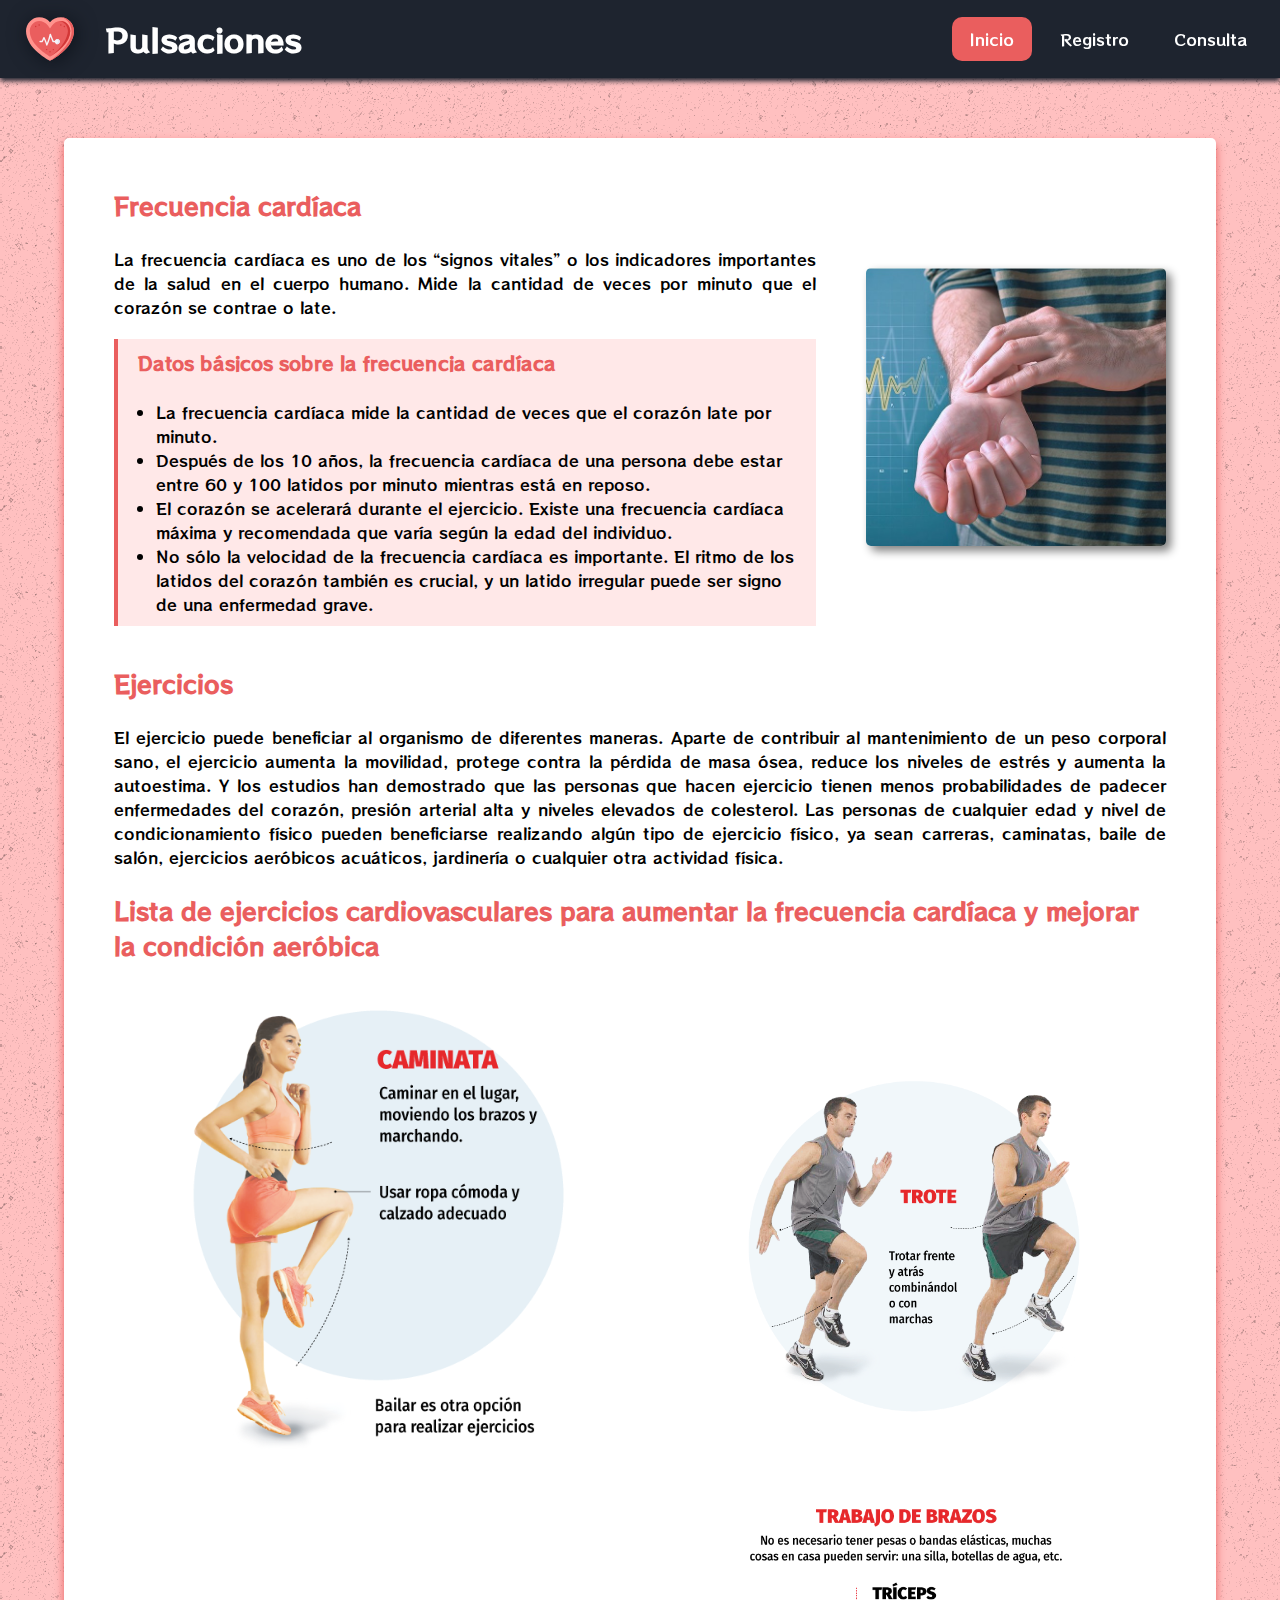
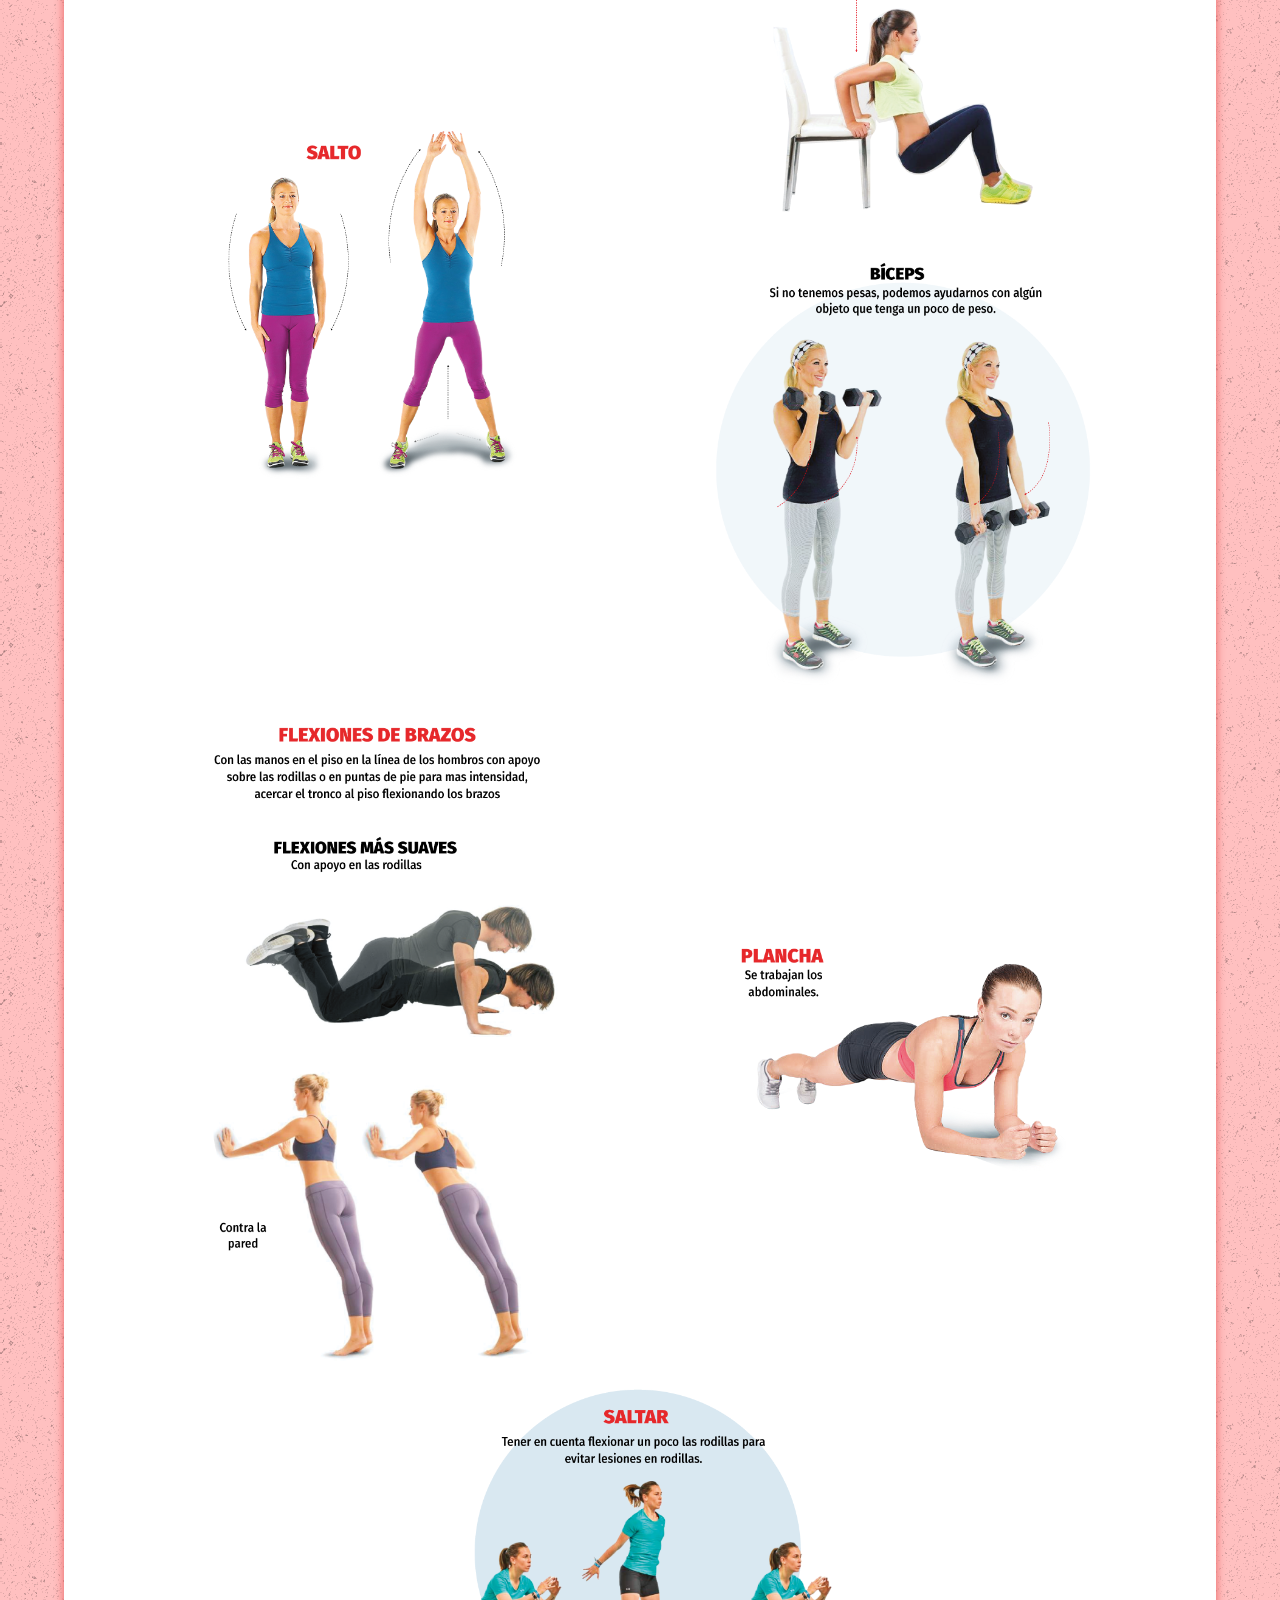
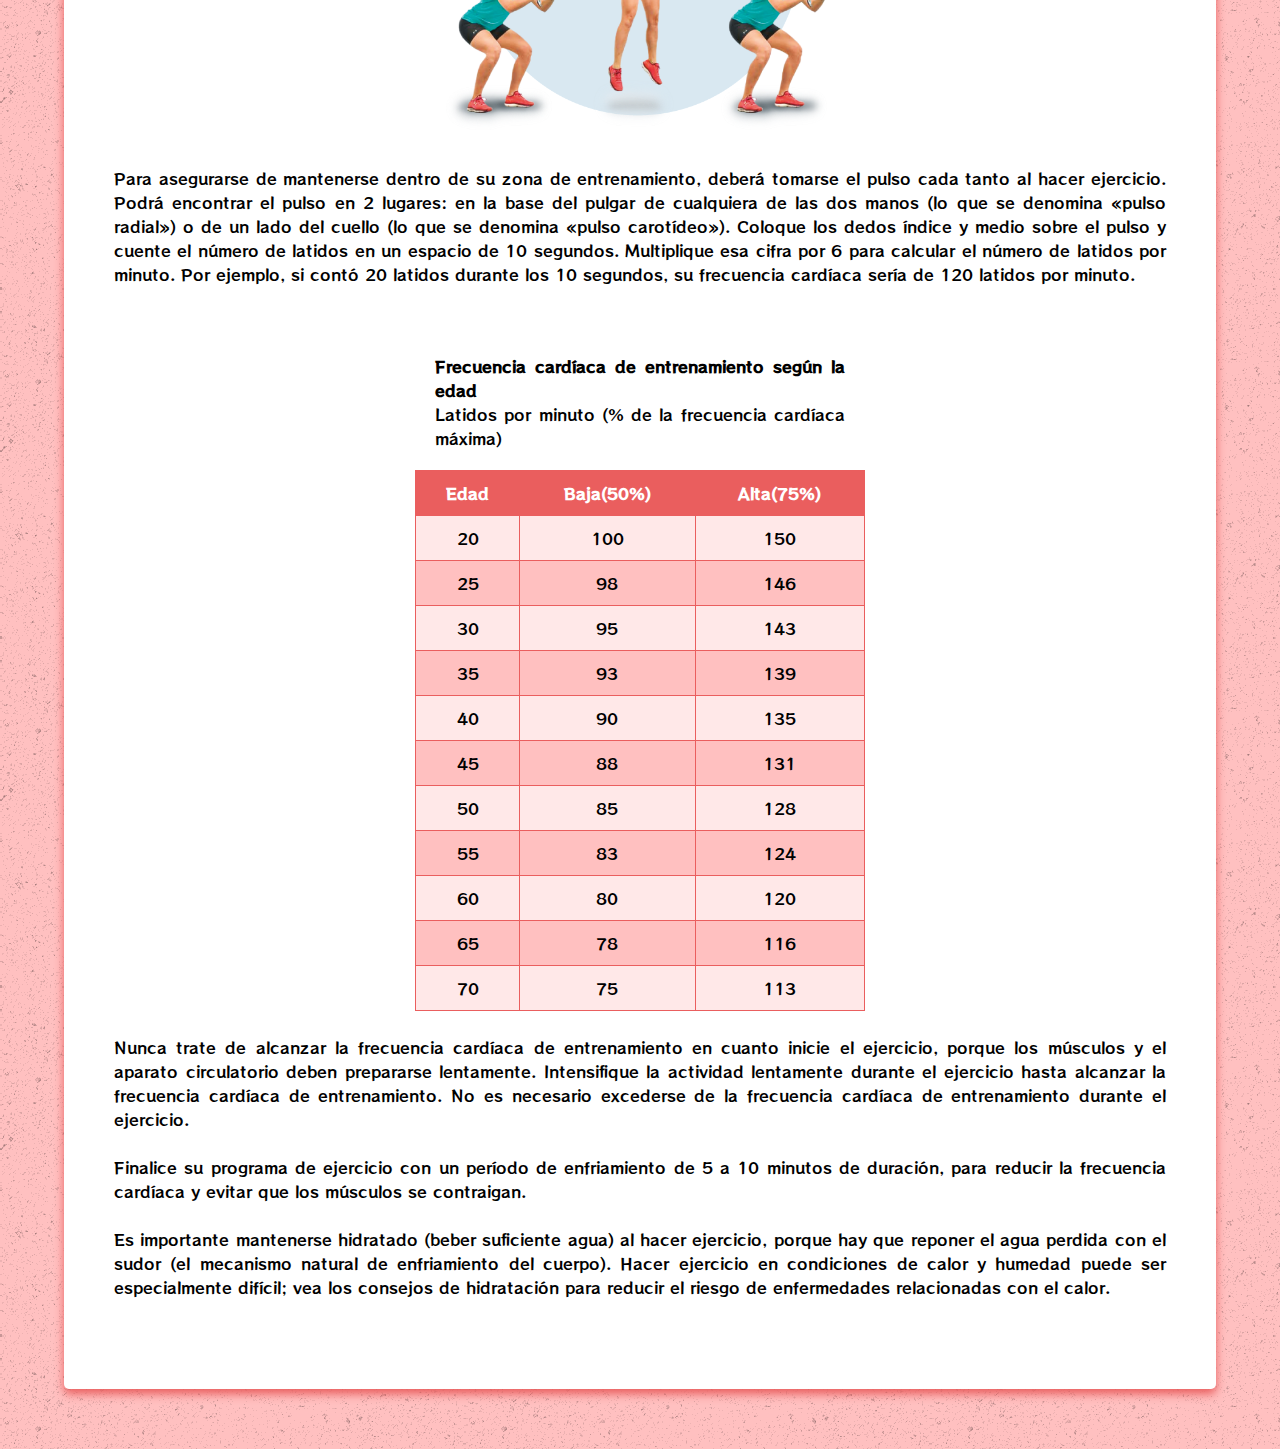
<file: Index.html>
<!DOCTYPE html>
<html lang="en">
<head>
    <meta charset="UTF-8">
    <meta http-equiv="X-UA-Compatible" content="IE=edge">
    <meta name="viewport" content="width=device-width, initial-scale=1.0">
    <link rel="stylesheet" href="css/styles.css">
    <link rel="stylesheet" href="css/style-inicio.css">
    <title>Pulsaciones</title>
</head>
<body>
    <header>
        <nav class="nav">
            <div class="nav-logo">
                <img src="Icons/heart-rate.svg" alt="">
                <h1>Pulsaciones</h1>
            </div>
            <span class="nav-menu-button" id="btnMenu" onclick="navMenuButton_Click()">
                <span></span>
                <span></span>
                <span></span>
            </span>
            <ul class="nav-list" id="navList">
                <li class="nav-list-item selected"><a href="Index.html">Inicio</a></li>
                <li class="nav-list-item"><a href="Registro.html">Registro</a></li>
                <li class="nav-list-item"><a href="Consulta.html">Consulta</a></li>
            </ul>
        </nav>
    </header>
    <div class="main">
        <article  class="article-info">
            <section class="section-info">
                <div class="section-info-concepto">
                    <h2>Frecuencia cardíaca</h2>
                    <br>
                    <p>La frecuencia cardíaca es uno de los “signos vitales” o los indicadores importantes de la salud en el cuerpo humano. Mide la cantidad de veces por minuto que el corazón se contrae o late.</p>
                </div>
                <div class="section-info-basica">
                    <h3>Datos básicos sobre la frecuencia cardíaca</h3>
                    <br>
                    <ul class="align-with-point">
                        <li>La frecuencia cardíaca mide la cantidad de veces que el corazón late por minuto.</li> 
                        <li>Después de los 10 años, la frecuencia cardíaca de una persona debe estar entre 60 y 100 latidos por minuto mientras está en reposo.</li>
                        <li>El corazón se acelerará durante el ejercicio. Existe una frecuencia cardíaca máxima y recomendada que varía según la edad del individuo.</li>
                        <li>No sólo la velocidad de la frecuencia cardíaca es importante. El ritmo de los latidos del corazón también es crucial, y un latido irregular puede ser signo de una enfermedad grave.</li>
                    </ul>
                </div>
                <div class="section-info-img">
                    <img class="aside-img-f1" src="imgs/frecuencia_cardiaca.jpg" alt="">
                </div>
            </section>
            <section class="section-ejerc">
                <div class="section-ejerc-info">
                    <div class="section-ejerc-content">
                        <h2>Ejercicios</h2>
                        <br>
                        <p>El ejercicio puede beneficiar al organismo de diferentes maneras. Aparte de contribuir al mantenimiento de un peso corporal sano, el ejercicio aumenta la movilidad, protege contra la pérdida de masa ósea, reduce los niveles de estrés y aumenta la autoestima. Y los estudios han demostrado que las personas que hacen ejercicio tienen menos probabilidades de padecer enfermedades del corazón, presión arterial alta y niveles elevados de colesterol. Las personas de cualquier edad y nivel de condicionamiento físico pueden beneficiarse realizando algún tipo de ejercicio físico, ya sean carreras, caminatas, baile de salón, ejercicios aeróbicos acuáticos, jardinería o cualquier otra actividad física.</p>
                        <br>
                        <h2>Lista de ejercicios cardiovasculares para aumentar la frecuencia cardíaca y mejorar la condición aeróbica</h3>
                        <br>
                    </div>
                    <div class="section-ejerc-content imgs">
                        <img src="imgs/caminata-1.png" alt="">
                        <img src="imgs/TROTE.png" alt="">
                        <img src="imgs/SALTO-1.png" alt="">
                        <img src="imgs/brazos.png" alt="">
                        <img src="imgs/flexiones.png" alt="">
                        <img src="imgs/PLANCHA.png" alt="">
                        <img src="imgs/SALTAR.png" alt="">
                    </div>
                    <div class="section-ejerc-content">
                        <p>
                            Para asegurarse de mantenerse dentro de su zona de entrenamiento, deberá tomarse el pulso cada tanto al hacer ejercicio. Podrá encontrar el pulso en 2 lugares: en la base del pulgar de cualquiera de las dos manos (lo que se denomina «pulso radial») o de un lado del cuello (lo que se denomina «pulso carotídeo»). Coloque los dedos índice y medio sobre el pulso y cuente el número de latidos en un espacio de 10 segundos. Multiplique esa cifra por 6 para calcular el número de latidos por minuto. Por ejemplo, si contó 20 latidos durante los 10 segundos, su frecuencia cardíaca sería de 120 latidos por minuto.
                        </p>
                        <br>
                        <br>
                        <div style="overflow-x: auto;">
                            <table class="table-frec-card">
                                <caption>
                                    <p><strong>Frecuencia cardíaca de entrenamiento según la edad</strong></p>
                                    <p>Latidos por minuto (% de la frecuencia cardíaca máxima)</p>
                                </caption>
                                <thead>
                                    <tr>
                                        <th>Edad</th>
                                        <th>Baja(50%)</th>
                                        <th>Alta(75%)</th>
                                    </tr>
                                </thead>
                                <tbody>
                                    <tr>
                                        <td>20</td>
                                        <td>100</td>
                                        <td>150</td>
                                    </tr>
                                    <tr>
                                        <td>25</td>
                                        <td>98</td>
                                        <td>146</td>
                                    </tr>
                                    <tr>
                                        <td>30</td>
                                        <td>95</td>
                                        <td>143</td>
                                    </tr>
                                    <tr>
                                        <td>35</td>
                                        <td>93</td>
                                        <td>139</td>
                                    </tr>
                                    <tr>
                                        <td>40</td>
                                        <td>90</td>
                                        <td>135</td>
                                    </tr>
                                    <tr>
                                        <td>45</td>
                                        <td>88</td>
                                        <td>131</td>
                                    </tr>
                                    <tr>
                                        <td>50</td>
                                        <td>85</td>
                                        <td>128</td>
                                    </tr>
                                    <tr>
                                        <td>55</td>
                                        <td>83</td>
                                        <td>124</td>
                                    </tr>
                                    <tr>
                                        <td>60</td>
                                        <td>80</td>
                                        <td>120</td>
                                    </tr>
                                    <tr>
                                        <td>65</td>
                                        <td>78</td>
                                        <td>116</td>
                                    </tr>
                                    <tr>
                                        <td>70</td>
                                        <td>75</td>
                                        <td>113</td>
                                    </tr>
                                </tbody>
                            </table>
                        </div>
                        <br>
                        <p>
                            Nunca trate de alcanzar la frecuencia cardíaca de entrenamiento en cuanto inicie el ejercicio, porque los músculos y el aparato circulatorio deben prepararse lentamente. Intensifique la actividad lentamente durante el ejercicio hasta alcanzar la frecuencia cardíaca de entrenamiento. No es necesario excederse de la frecuencia cardíaca de entrenamiento durante el ejercicio.
                        </p>
                        <br>
                        <p>
                            Finalice su programa de ejercicio con un período de enfriamiento de 5 a 10 minutos de duración, para reducir la frecuencia cardíaca y evitar que los músculos se contraigan.
                        </p>
                        <br>
                        <p>                            
                            Es importante mantenerse hidratado (beber suficiente agua) al hacer ejercicio, porque hay que reponer el agua perdida con el sudor (el mecanismo natural de enfriamiento del cuerpo). Hacer ejercicio en condiciones de calor y humedad puede ser especialmente difícil; vea los consejos de hidratación para reducir el riesgo de enfermedades relacionadas con el calor.
                        </p>
                    </div>
                </div>
            </section>
        </article>
    </div>
    <script src="js/main.js"></script>
</body>
</html>
</file>
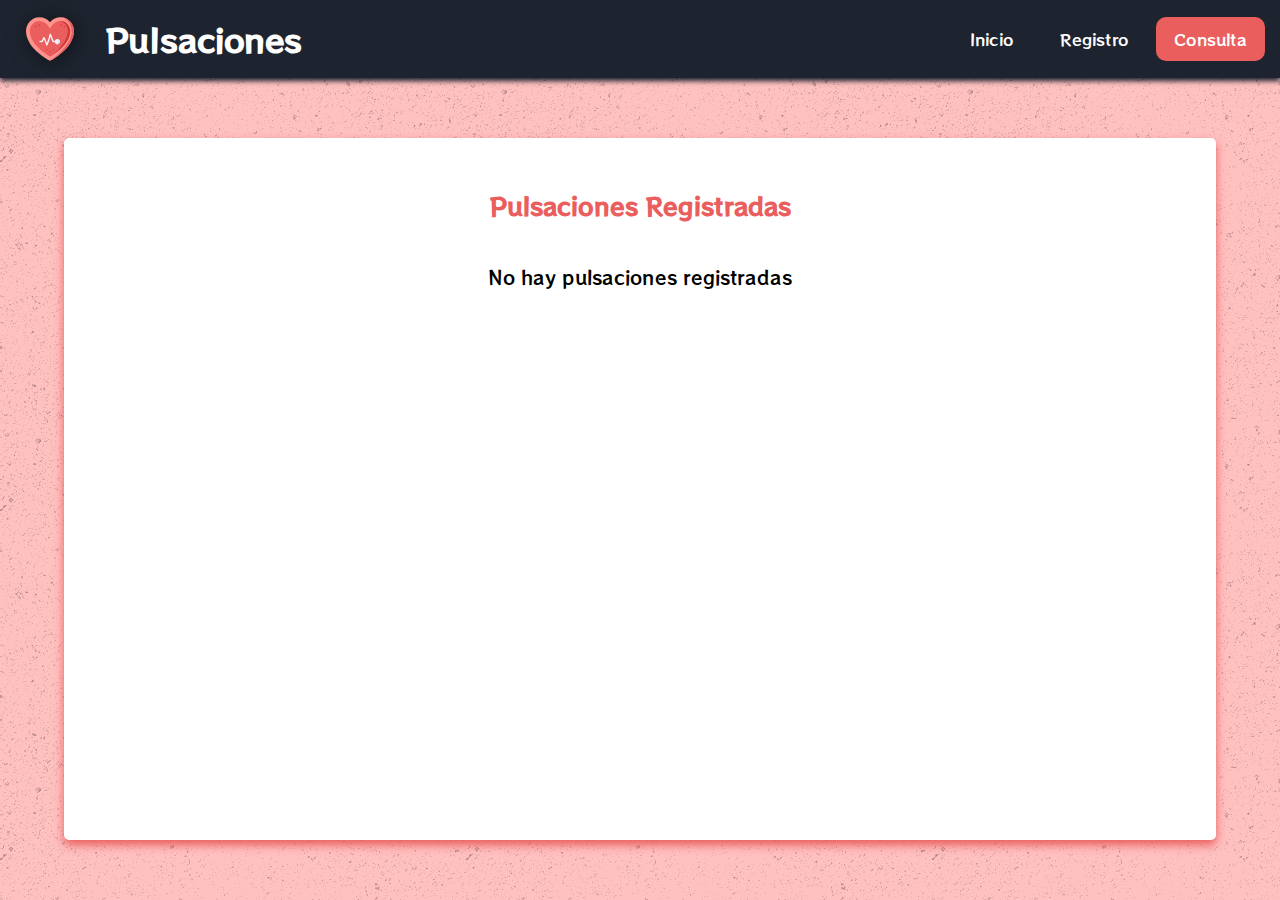
<file: Consulta.html>
<!DOCTYPE html>
<html lang="en">
<head>
    <meta charset="UTF-8">
    <meta http-equiv="X-UA-Compatible" content="IE=edge">
    <meta name="viewport" content="width=device-width, initial-scale=1.0">
    <title>Registro Persona</title>
    <link rel="stylesheet" href="css/styles.css">
    <link rel="stylesheet" href="css/style-consulta.css">
</head>
<body>
    <div class="body-wrapper">
        <header>
            <nav class="nav">
                <div class="nav-logo">
                    <img src="Icons/heart-rate.svg" alt="">
                    <h1>Pulsaciones</h1>
                </div>
                <span class="nav-menu-button" id="btnMenu" onclick="navMenuButton_Click()">
                    <span></span>
                    <span></span>
                    <span></span>
                </span>
                <ul class="nav-list" id="navList">
                    <li class="nav-list-item"><a href="Index.html">Inicio</a></li>
                    <li class="nav-list-item"><a href="Registro.html">Registro</a></li>
                    <li class="nav-list-item selected"><a href="Consulta.html">Consulta</a></li>
                </ul>
            </nav>
        </header>
        <div class="main">
            <section class="section-data">
                <div>
                    <h2 class="label-title">Pulsaciones Registradas</h2>
                    <h3 class="lab-no-data" id="lab_no_data"></h3>
                    <div style="overflow-x: auto;">
                        <table class="table-puls" id="table_puls">
                            <thead>
                                <tr>
                                    <th>Identificación</th>
                                    <th>Nombres</th>
                                    <th>Apellidos</th>
                                    <th>Edad</th>
                                    <th>Sexo</th>
                                    <th>Pulsación</th>
                                </tr>
                            </thead>
                            <tbody id="table_puls_body">
                            </tbody>
                        </table>
                    </div>
                </div>
            </section>
        </div>
    </div>
    <script src="js/main.js"></script>
    <script src="js/code-list.js"></script>
</body>
</html>
</file>
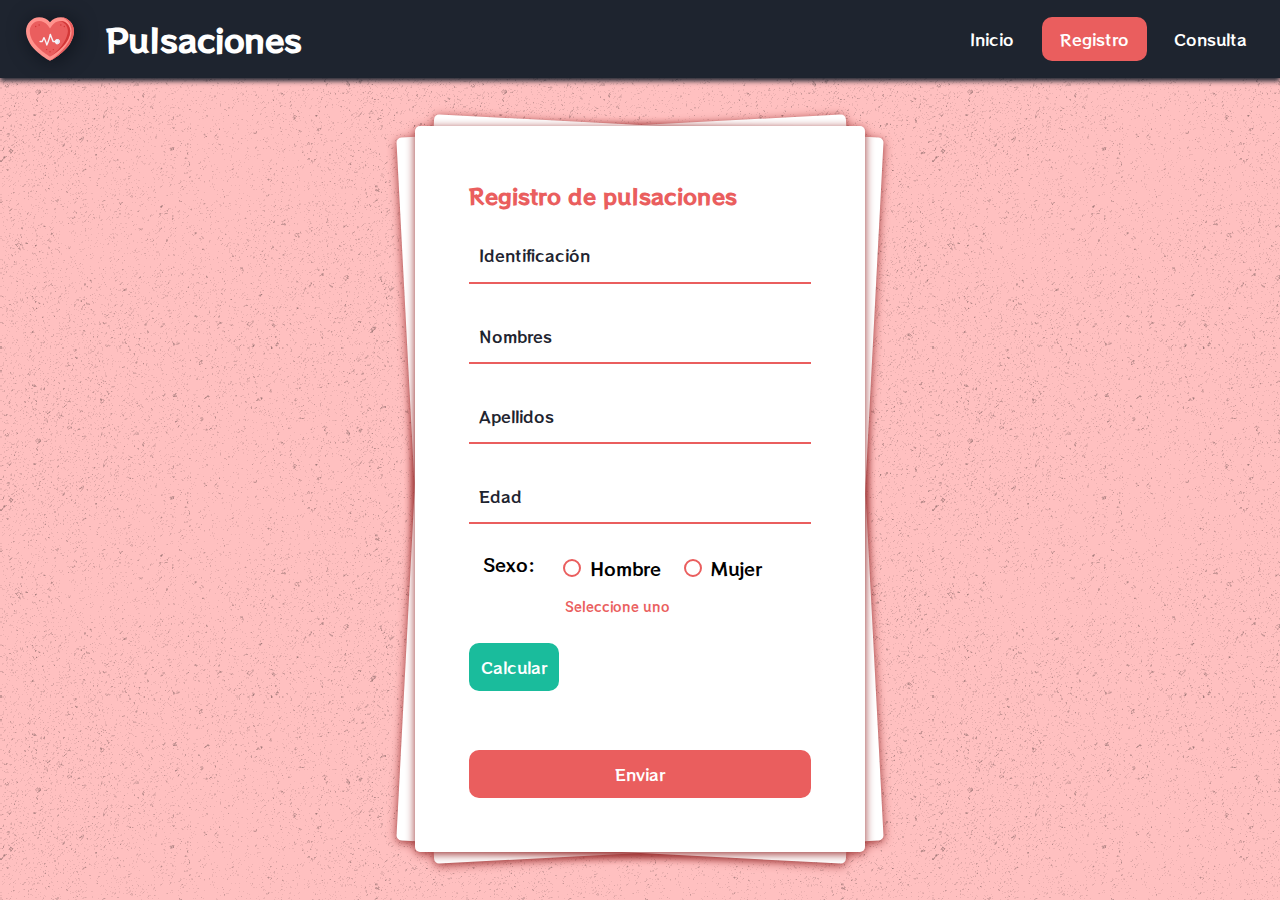
<file: Registro.html>
<!DOCTYPE html>
<html lang="en">
<head>
    <meta charset="UTF-8">
    <meta http-equiv="X-UA-Compatible" content="IE=edge">
    <meta name="viewport" content="width=device-width, initial-scale=1.0">
    <title>Registro Persona</title>
    <link rel="stylesheet" href="css/styles.css">
    <link rel="stylesheet" href="css/styles-registro.css">
</head>
<body>
    <div class="body-wrapper">
        <header>
            <nav class="nav">
                <div class="nav-logo">
                    <img src="Icons/heart-rate.svg" alt="">
                    <h1>Pulsaciones</h1>
                </div>
                <span class="nav-menu-button" id="btnMenu" onclick="navMenuButton_Click()">
                    <span></span>
                    <span></span>
                    <span></span>
                </span>
                <ul class="nav-list" id="navList">
                    <li class="nav-list-item"><a href="Index.html">Inicio</a></li>
                    <li class="nav-list-item selected"><a href="Registro.html">Registro</a></li>
                    <li class="nav-list-item"><a href="Consulta.html">Consulta</a></li>
                </ul>
            </nav>
        </header>
        <div class="main">
            <section class="section-form">
                <form action="Consulta.html" class="form-data" method="post" onsubmit="submitData(event)">
                    <div class="form-data-wrapper">
                        <div class="form-title">
                            <h2>Registro de pulsaciones</h2>
                        </div>
                        <div class="form-input-group">
                            <input type="text" id="inputId" required>
                            <label class="input-label" for="inputId">Identificación</label>
                        </div>
                        <div class="form-input-group">
                            <input type="text" id="inputNombres" required>
                            <label class="input-label" for="inputNombres">Nombres</label>
                        </div>
                        <div class="form-input-group">
                            <input type="text" id="inputApellidos" required>
                            <label class="input-label" for="inputApellidos">Apellidos</label>
                        </div>
                        <div class="form-input-group">
                            <input type="number" id="inputEdad" required min="0" max="200" />
                            <label class="input-label" for="inputEdad">Edad</label>
                        </div>
                        <div class="form-input-group radio">
                            <div class="labRadio"><span>Sexo:</span></div>
                            <div>
                                <input type="radio" id="inputSexoHombre" name="inputSexo" required value="M" oninput=""> 
                                <label for="inputSexoHombre" class="labSexoHombre" >Hombre</label>
                                <input type="radio" id="inputSexoMujer" name="inputSexo" required value="F">
                                <label for="inputSexoMujer">Mujer</label>
                                <span class="input-radio-error">Seleccione uno</span>
                            </div>
                        </div>
                        <div>
                            <div class="form-result">
                                <input class="btn btn-calcular" type="button" onclick="showResult()" id="btnCompute" value="Calcular">
                                <span id="result_label"  class="result-label">45 puls / 10 seg</span>
                                <input type="hidden" name="inputPulso" id="inputPulso">
                            </div>
                            <span class="result-error" id="result_error">Se requiere la edad y el sexo</span>    
                        </div>
                        <input class="btn btn-enviar" type="submit" id="btnSubmit" value="Enviar">
                    </div>
                    <div class="form-data-s s1"></div>
                    <div class="form-data-s s2"></div>
                </form>
            </section>
        </div>
    </div>
    <script src="js/main.js"></script>
    <script src="js/code-register.js"></script>
</body>
</html>
</file>
<file: css/styles.css>
@import url('https://fonts.googleapis.com/css2?family=Roboto:ital,wght@0,100;0,300;0,400;0,500;0,700;0,900;1,100;1,300;1,400;1,500;1,700;1,900&display=swap');
@import url('https://fonts.googleapis.com/css2?family=RocknRoll+One&display=swap');

*
{
    margin: 0;
    padding: 0;
    font-family: 'RocknRoll One', 'Roboto', 'Segoe UI', Tahoma, Geneva, Verdana, sans-serif;
    box-sizing: border-box;
}

header
{
    width: 100%;
    position: sticky;
    top: 0;
    z-index: 99999;
}

body {
    background-color: #ffc0c0;
    background-image: url('../imgs/asfalt-dark.png');
    background-repeat: repeat;
}

h1, h2, h3, h4, h5, h6 {
    color: #ea5e5e;
}


p{
    text-align: justify;
}


.nav
{
    background: #1e242f;
    display: flex;
    justify-content: space-between;
    align-items: center;
    padding: 15px 10px;
    box-shadow: 0 3px 5px #1e242f;
}

.nav-menu-button {
    position: relative;
    width: 30px;
    height: 20px;
    margin-left: auto;
}

.nav-menu-button span {
    width: 100%;
    height: 3px;
    background: white;
    content: '';
    display: inline-block;
    position: absolute;
    transition: top .2s, transform .2s;
    border-radius: 10px;
    
}

.nav-menu-button span:nth-child(1) {
    left: 50%;
    transform: translateX(-50%);
    transform-origin: left top;
}

.nav-menu-button span:nth-child(2) {
    left: 50%;
    top: 50%;
    transform: translate(-50%, -50%);
}

.nav-menu-button span:nth-child(3) {
    left: 50%;
    top: 100%;
    transform: translate(-50%, -50%);
    transform-origin: left bottom;
}

.nav-menu-button.close span {
    background: #ea5e5e;
}

.nav-menu-button.close span:nth-child(1) {
 transform: translate(-50%) rotate(45deg);
}

.nav-menu-button.close span:nth-child(2) {
    transform: scale(0);
}

.nav-menu-button.close span:nth-child(3) {
    transform: translateX(-50%) rotate(-45deg);
}

.nav-logo
{
    display: flex;
    justify-content: center;
    align-items: center;
    flex-wrap: wrap;
}

.nav-logo img
{
    -webkit-filter: drop-shadow( 2px 2px 10px #0d121a);
    filter: drop-shadow( 2px 2px 10px #0d121a);
    transition: all .5s ease-in;
    width: 48px;
    animation-name: scaleImg;
    animation-duration: .5s;
    animation-iteration-count: infinite;
    animation-timing-function: ease-in-out;
    animation-direction: alternate;
    animation-play-state: paused;
}

.nav:hover .nav-logo img {
    animation-play-state: running;
}

@keyframes scaleImg
{
    0% {
        transform: scale(1);
    }
    100% {
        transform: scale(1.2);
    }
}


.nav-logo h1 {
    color: white;
    margin-left: 1em;
}

.nav-list
{
    width: 100%;
    list-style: none;
    margin: 0;
    position: absolute;
    top: 100%;
    left: 0;
    background: #1e242f;
    border-top: 2px solid white;
    transform: scaleY(0);
    overflow: hidden;
    transform-origin: top;
    box-shadow: 2px 2px 10px #0d121a;
}

.nav-list.open {
    transition: transform .2s;
    transform:  scaleY(1);
}

.nav-list-item a
{
    padding: 1.2em 1em;
    color: white;
    border: 2px solid transparent;
    text-decoration: none;
    display: block;
    transition: all .3s ease;
}

.nav-list-item.selected a
{
    background: #ea5e5e;
}

.nav-list-item:not(.selected):hover a
{
    color: #ea5e5e;
    box-shadow: 2px 2px 10px #0d121a;
}



@media only screen and (min-width: 768px) {

    .nav-menu-button {
        display: none;
    }

    .nav-logo {
        justify-content: flex-start;
        flex-wrap: nowrap;
        margin-left: 1em;
    }

    .nav-list
    {
        
        display: flex;
        justify-content: flex-end;
        align-items: center;
        position: relative;
        border-top: none;
        transform: scaleY(1);
        box-shadow: none;
        top: 0;
    }

    .nav-list-item a
    {
        margin: 0 0.3em;
        padding: 0.5em 1em;
        border-radius: 10px;
        color: white;
        border: 2px solid transparent;
    }

    .nav-list-item:not(.selected):hover a
    {
        color: white;
        border: 2px solid #ea5e5e;
        box-shadow: 2px 2px 10px #0d121a;
    }
}


ul.align-with-point
{
    margin-left: 18px;
}
</file>
<file: css/style-inicio.css>
.main
{
    margin: 0 auto;
    max-width: 1270px;
}

.article-info section
{
    margin-bottom: 40px;
}


.aside-img-f1 {
    width: 100%;
    min-width: 200px;
    max-width: 300px;
    border-radius: 5px;
    box-shadow: 5px 5px 10px gray;
    transition: all .3s ease;
}

.article-info {
    padding: 50px;
    box-shadow: 0 5px 10px #ea5e5e;
    margin-top: 0;
    background: white;
    transition: all .3s ease;
}

.section-info
{
    display: grid;
    grid-column-gap: 50px;
    grid-row-gap: 20px;
}
.section-info-img {
    display: flex;
    align-items: center;
}

.section-info-img {
    grid-column-start: 1;
    grid-column-end: 2;
    grid-row-start: 2;
    grid-row-end: 3;
}
.section-info-concepto
{
    grid-column-start: 1;
    grid-column-end: 2;
}

.section-ejerc-div, .section-ejerc-content {
    margin-bottom: 20px;
}


.section-ejerc-content.imgs 
{
    display: flex;
    flex-wrap: wrap;
    align-items: center;
    justify-content: space-around;
}

.section-ejerc-content.imgs img {
    max-width: 400px;
    width: 100%;
}


.table-frec-card {
    border-collapse: collapse;
    width: 100%;
    max-width: 450px;
    margin: auto;
}
.table-frec-card caption{
    padding: 20px;
}
.table-frec-card th {
    background: #ea5e5e;
    color: white;
}

.table-frec-card td, .table-frec-card th{
    border: 1px solid #ea5e5e;
    padding: 10px;
}
.table-frec-card tbody {
    overflow-x: auto;
}
.table-frec-card tbody tr {
    text-align: center;
}

.table-frec-card tbody tr:nth-child(even)
{
    background: #ffc0c0;
}
.table-frec-card tbody tr:nth-child(odd)
{
    background: #ffe8e8;
}
.section-info-basica
{
    grid-column-start: 1;
    grid-column-end: 2;
    border-left: 4px solid #ea5e5e;
    padding: 10px 20px;
    background: #ffe8e8;
}

@media only screen and (min-width: 768px) {
    .main
    {
        width: 90%;
    }

    .article-info {
        margin-top: 60px;
        margin-bottom: 60px;
        border-radius: 5px;
    }
}

@media only screen and (max-width: 360px) {
    .article-info {
        padding: 25px;
    }
}


@media only screen and (min-width: 960px) {
    .section-info-img {
        grid-column-start: 2;
        grid-column-end: 3;
        grid-row-start: 1;
        grid-row-end: 3;
    }
    .section-info-concepto
    {
        grid-column-start: 1;
        grid-column-end: 2;
    }
    
    .section-info-basica
    {
        grid-column-start: 1;
        grid-column-end: 2;
    }
}
</file>
<file: css/style-consulta.css>
.body-wrapper {
    display: flex;
    position: relative;
    flex-direction: column;
    height: 100vh;
}

.body-wrapper .main
{
    margin: 0 auto;
    width: 100%;
    max-width: 1270px;
    height: 100%;
    display: flex;
    align-items: center;
}


.label-title {
    text-align: center;
}

.section-data {
    padding: 50px;
    box-shadow: 0 5px 10px #ea5e5e;
    background: white;
    transition: all .3s ease;
    height: 100%;
    width: 100%;
}

.table-puls {
    border-collapse: collapse;
    width: 100%;
    margin: auto;
    margin-top: 30px;
    display: none;
}

.table-puls.show {
    display: table;
}

.lab-no-data {
    color: black;
    text-align: center;
    margin-top: 40px;
    font-weight: normal;
}


.table-puls th {
    background: #ea5e5e;
    color: white;
}

.table-puls td, .table-puls th{
    border: 1px solid #ea5e5e;
    padding: 10px;
}
.table-puls tbody {
    overflow-x: auto;
}
.table-puls tbody tr {
    text-align: center;
}

.table-puls tbody tr:nth-child(even)
{
    background: #ffc0c0;
}
.table-puls tbody tr:nth-child(odd)
{
    background: #ffe8e8;
}

@media only screen and (min-width: 768px) {
    .body-wrapper .main
    {
        width: 90%;
        margin-top: 60px;
        margin-bottom: 60px;
    }

    .section-data {
        
        border-radius: 5px;
    }
}

@media only screen and (max-width: 768px) {

    .section-data {
        padding: 25px;
    }
}
</file>
<file: css/styles-registro.css>
.body-wrapper {
    display: flex;
    position: relative;
    flex-direction: column;
    height: 100vh;
}

.body-wrapper .main {
    position: relative;
    flex-grow: 1;
    align-items: stretch;
}

.section-form {
    height: 100%;
    display: flex;
    align-items: center;
}

.form-data {
    position: relative;
    box-sizing: border-box;
    width: 100%;
    height: 100%;
    max-width: 450px;
    margin: auto;
}

.form-data-wrapper
{
    position: relative;
    padding: 1.5em;
    z-index: 1;
    background: white;
    font-size: 18px;
    box-shadow: 0 2px 10px #9c3333;
    height: 100%;
    transition: all .3s ease;
}

.form-title {
    margin-top: 10px;
    margin-bottom: 20px;
    font-size: 0.8em;
}

.form-input-group {
    position: relative;
    margin-bottom: 1.5em;
}


.form-input-group .input-label {
    
    left: 0.65em;
    top: 0.8em;
    font-size: 16px;
    color: #1e242f;
    position: absolute;
    transition: all .3s ease;
}

.form-input-group .input-label.top {
    top: 0;
    font-size: 14px;
    color: #1abc9c;
}


.form-input-group input[type="text"],
.form-input-group input[type="number"]{
    padding: 1.5em .8em .2em;
    width: 100%;
    outline: none;
    background: none;
    border: none;
    border-bottom: 2px solid lightgray;
    font-size: 16px;
}

.form-input-group input[type="text"]:focus,
.form-input-group input[type="text"]:active,
.form-input-group input[type="number"]:focus,
.form-input-group input[type="number"]:active {
    border: none;
    border-bottom: 2px solid #1abc9c;
}

.form-input-group input[type="text"]:invalid,
.form-input-group input[type="number"]:invalid
{
    border: none;
    border-bottom: 2px solid #ea5e5e;
}

.form-input-group.radio {
    padding-left: .8em;
    display: flex;
    flex-wrap: wrap;
}

.form-input-group.radio div.labRadio {
    margin-bottom: 20px;
    margin-right: 20px;
}

.form-input-group.radio label {
    display: inline-block;
    position: relative;
    padding: .2em .4em .2em 2em;
    transition: all .5s ease;
    border-radius: 5px;
}

.form-input-group.radio label::before {
    content: '';
    width: 1em;
    height: 1em;
    border-radius: 50%;
    position: absolute;
    left: 0;
    top: 50%;
    transform: translate(50%, -50%);
    border: 2px solid #1abc9c;
    transition: all .5s ease;
    box-sizing: border-box;
}

.form-input-group.radio input[type="radio"] {
    display: none;
}

.form-input-group.radio input[type="radio"]:checked + label {
    padding-left: .4em;
    background: #1abc9c;
    color: white;
}

.form-input-group.radio input[type="radio"]:checked + label::before {
    display: none;
}

.form-input-group.radio label:hover {
    background: #31b69b;
    color: white;
    box-shadow: 0 2px 5px #156454;
}

.form-input-group.radio input[type="radio"]:invalid + label::before{
    border-color: #ea5e5e;
}

.form-input-group.radio label:hover::before {
    border-color: white !important;
}


.input-radio-error
{
    font-size: 13px;
    color: #ea5e5e;
    display: block;
    visibility: hidden;
    margin-left: 0.8em;
    margin-top: 1em;
}

input[type="radio"]:invalid + label + .input-radio-error {
    visibility: visible;
}

.result-label
{
    border-radius: 5px;
    background: cornflowerblue;
    color: white;
    padding: 0;
    font-size: 16px;
    width: 0;
    height: 0;
    overflow: hidden;
    box-shadow: 2px 2px 5px #345ca7;
}

.result-label.show {
    padding: 5px 10px;
    width: auto;
    height: auto;
}

.form-result {
    display: flex;
    align-items: center;
    flex-wrap: wrap;
    justify-content: space-between;
}

.result-error {
    visibility: hidden;
    margin-top: 10px;
    display: block;
    font-size: 13px;
    color: #ea5e5e;

}
.result-error.show {
    visibility: visible;
}

.form-btns {
    margin-top: 20px;
}


.btn {
    background: #ea5e5e;
    padding: 12px;
    outline: none;
    border: none;
    color: white;
    border-radius: 10px;
    cursor: pointer;
    font-size: 16px;
}

.btn-enviar {
    margin-top: 30px;
    width: 100%;
}

.btn-calcular {
    background: #1abc9c;
    color: white;
    transition: all .3s ease;
}
.btn-calcular:hover {
    box-shadow: 0 2px 5px #156454;
}

.btn-enviar:hover {
    box-shadow: 0 2px 5px #9c3131;
}

.btn-calcular:active {
    box-shadow: 2px 2px 10px #156454 inset;
}

.btn-enviar:active {
    box-shadow: 1px 1px 10px #9c3131 inset;
}

@media only screen and (min-height: 850px) and (min-width: 560px)   {

    .form-data-s {
        content: '';
        background: white;
        position: absolute;
        width: 100%;
        height: 100%;
        max-width: 450px;
        padding: 3em;
        left: 50%;
        top: 50%;
        box-shadow: 0 2px 10px #9c3333;
        border-radius: 5px;
        transform-origin: center center;
    }
    
    .form-data-s.s1 {
        transform: translate(-50%, -50%) rotate(-3deg);
    }
    
    .form-data-s.s2 {
        transform: translate(-50%, -50%) rotate(3deg);
    }
}

@media only screen and (min-height: 760px)
{
    .form-data {
        height: auto;
    }

    .form-title {
        font-size: 0.8em;
        margin-top: 0;
    }
}

@media only screen and (max-width: 450px)
{
    body {
        background: white;
    }

    .form-data-wrapper {
        
        width: 100%;
        box-shadow: none;
    }

}


@media only screen and (min-width: 450px)
{
    .form-data-wrapper
    {
        padding: 1.2em;
        border-radius: 5px;
        padding: 3em;
    }
}
</file>
